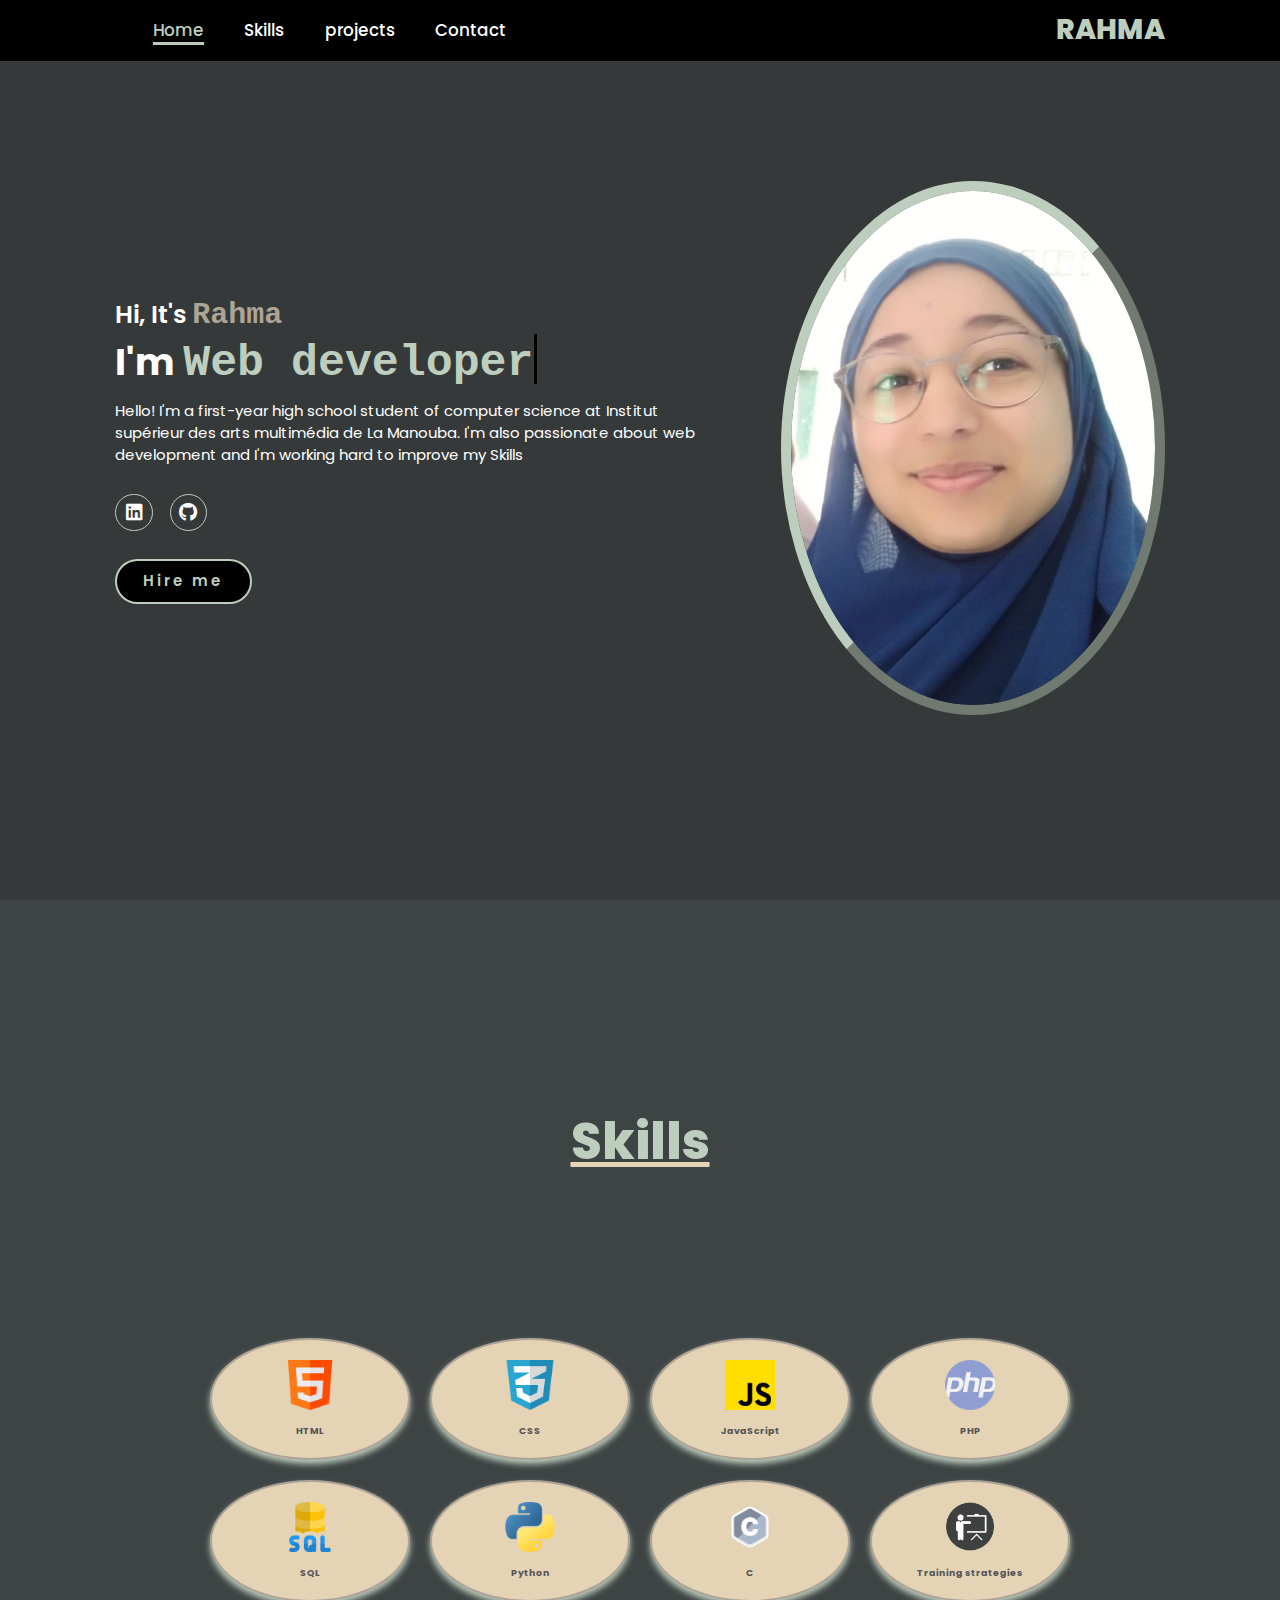
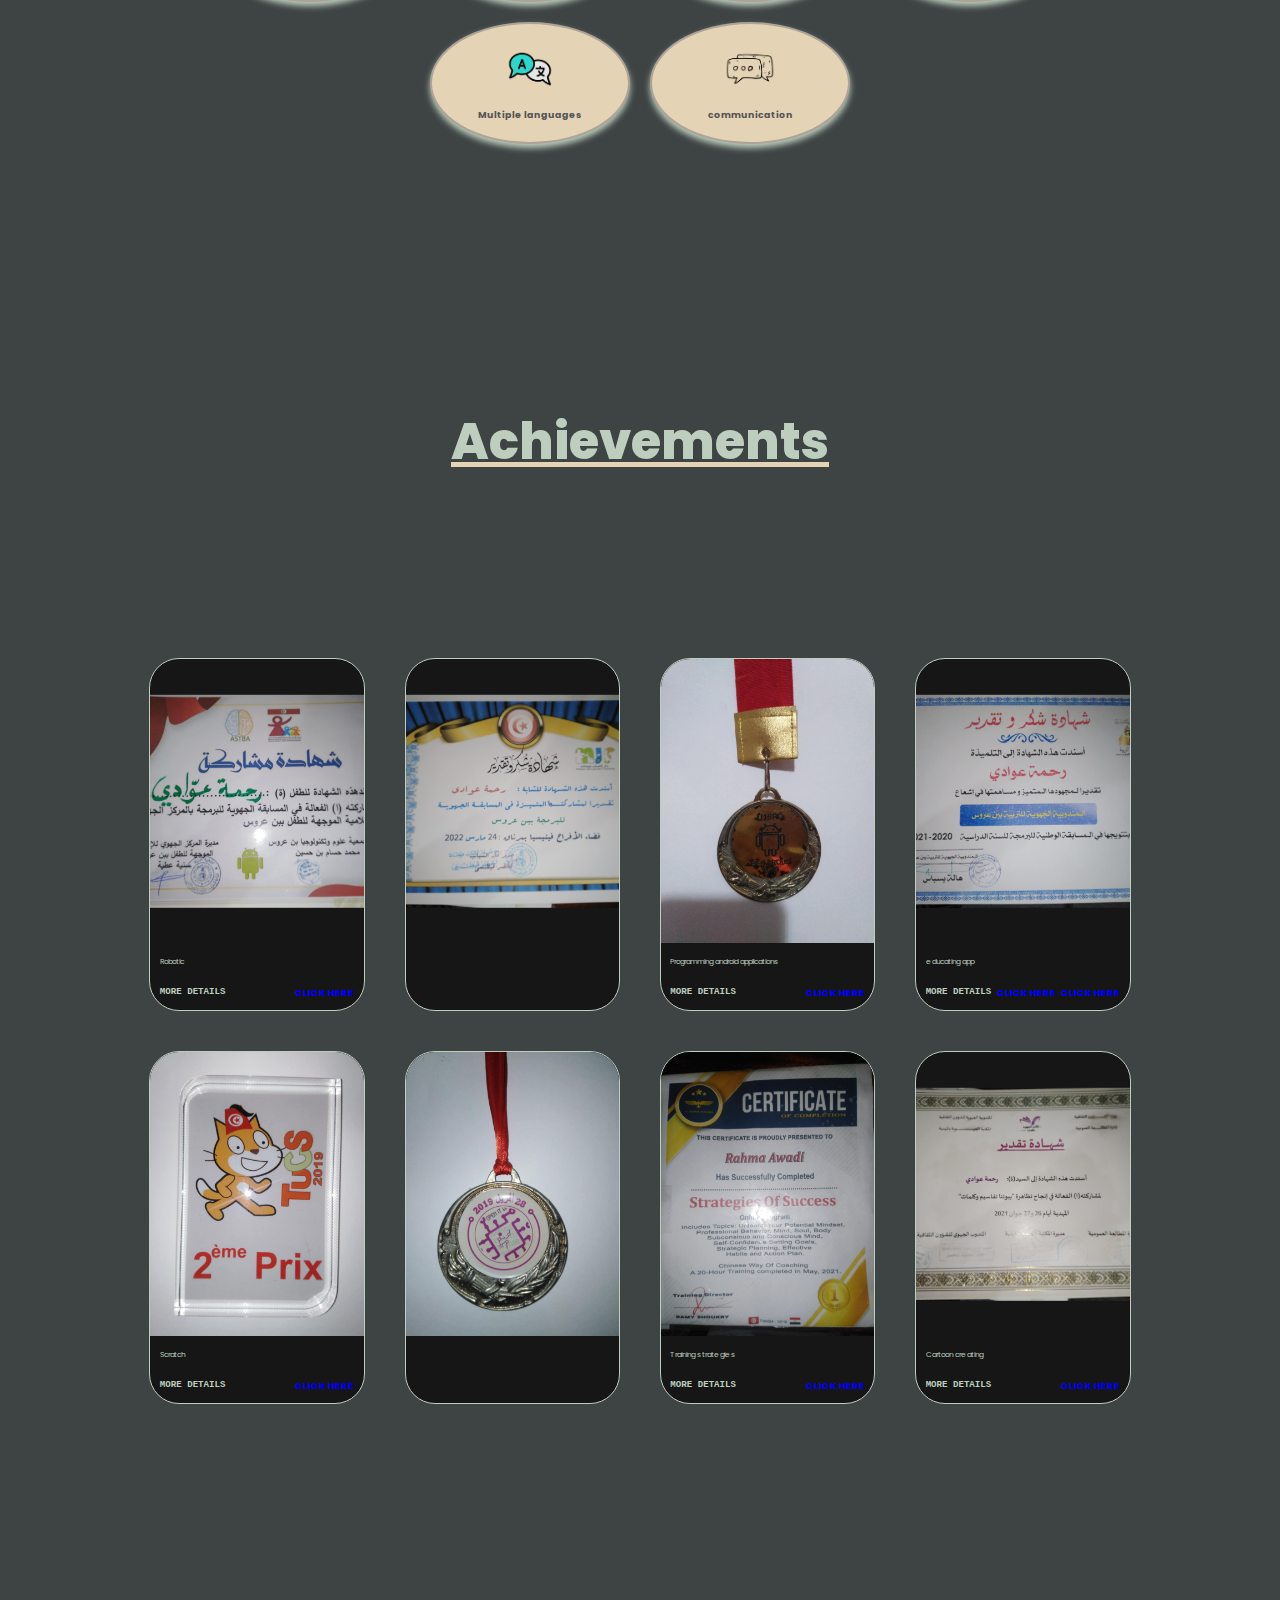
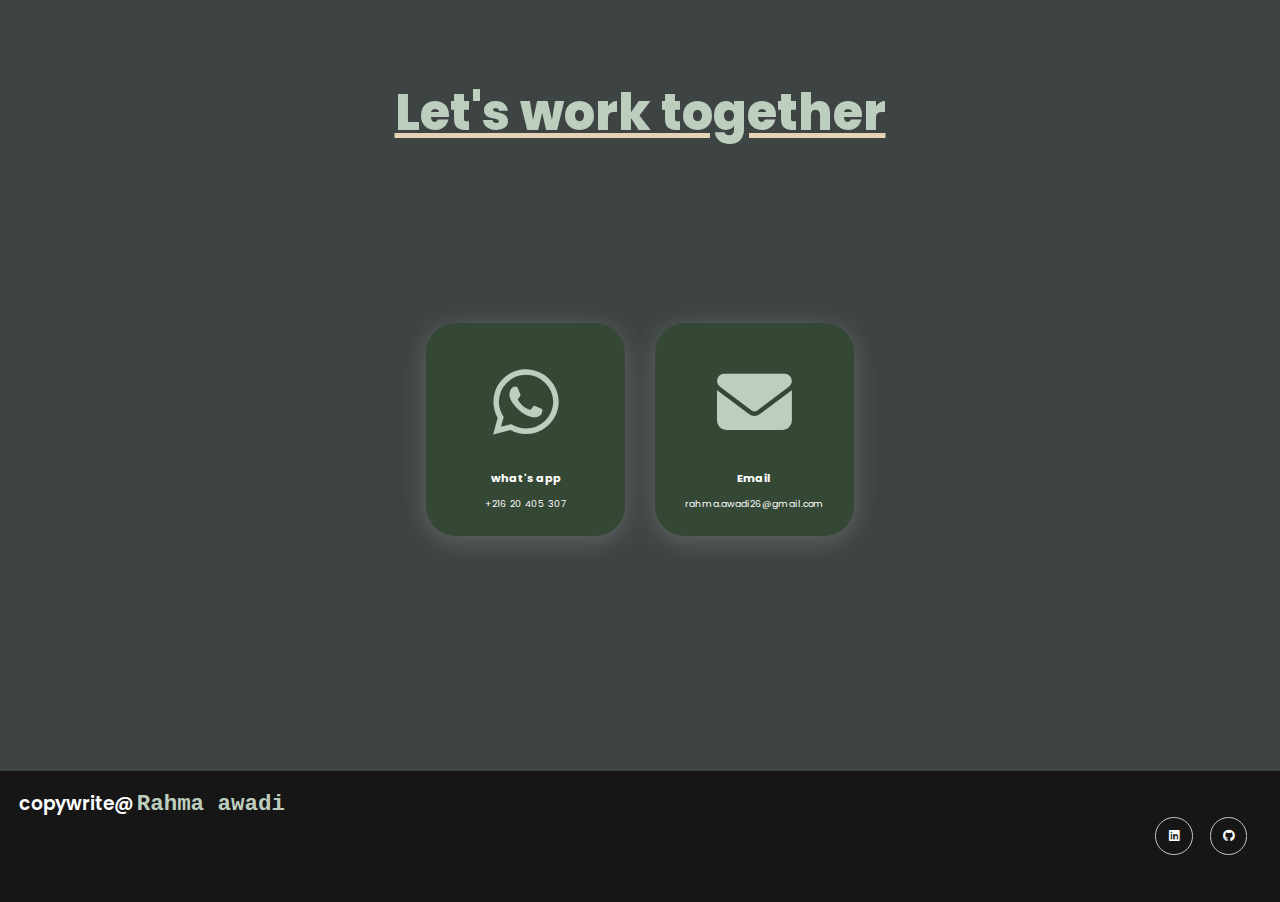
<file: index.html>
<!DOCTYPE html>
<html lang="en">

<head>
    <meta charset="UTF-8">
    <meta name="viewport" content="width=device-width, initial-scale=1.0">
    <link rel="stylesheet" href="https://cdnjs.cloudflare.com/ajax/libs/font-awesome/6.5.2/css/all.min.css">
    <link rel="stylesheet" href="style.css">
    <title>Rahma's Portfolio</title>
</head>

<body>
    <header>
        <nav>
            <a href="#home" class="active">Home</a>
            <a href="#services">Skills</a>
            <a href="#project">projects</a>
            <a href="#contact">Contact</a>
        </nav>
        <a href="#" class="logo"> Rahma </a>
    </header>
    <section class="home" id="home">
        <div class="home-content">
            <h1>Hi, It's <span id="r">Rahma</span></h1>
            <h3 class="typing-text"> I'm <span></span></h3>
            <p>Hello! I'm a first-year high school student of computer science at Institut supérieur des arts multimédia
                de La Manouba. I'm also passionate about web development and I'm working hard to improve my Skills</p>
            <div class="social-icons">
                <a href="https://www.linkedin.com/in/rahma-awadi-a34b801a5/"><i class="fa-brands fa-linkedin"></i></a>
                <a href="https://github.com/Rahma-awadi"><i class="fa-brands fa-github"></i></a>
            </div>
            <a href="#contact" class="btn">Hire me</a>

        </div>
        <div class="home-img">
            <img src="me2.jpg" alt="">
        </div>
    </section>

    <!--my skills-->
    <section class="cards" id="services">
        <h2 class="title">Skills</h2>
        <div class="skills-container">
            <div class="skill">
                <img src="html.png" alt="HTML Icon" />
                <p>HTML</p>
            </div>
            <div class="skill">
                <img src="text.png" alt="CSS Icon" />
                <p>CSS</p>
            </div>
            <div class="skill">
                <img src="js.png" alt="JavaScript Icon" />
                <p>JavaScript</p>
            </div>
            <div class="skill">
                <img src="php.png" alt="PHP Icon" />
                <p>PHP</p>
            </div>
            <div class="skill">
                <img src="sql-server.png" alt="SQL Icon" />
                <p>SQL</p>
            </div>
            <div class="skill">
                <img src="python.png" alt="Python Icon" />
                <p>Python</p>
            </div>
            <div class="skill">
                <img src="c.png" alt="C Icon" />
                <p>C</p>
            </div>
            <div class="skill">
                <img src="tr.png" alt="training Icon" />
                <p>Training strategies </p>
            </div>
            <div class="skill">
                <img src="lg.png" alt="language Icon" />
                <p>Multiple languages</p>
            </div>
            <div class="skill">
                <img src="msg.png" alt="communication Icon" />
                <p>communication</p>
            </div>
        </div>

    </section>

    <section class="project" id="project">
        <h2 class="title">Achievements</h2>
        <div class="content">
            <div class="project-card">
                <div class="project-img">
                    <img src="p1.jpg" alt="" class="img">
                </div>
                <div class="project-info">
                    <p class="project-category">Robotic</p>
                    <strong class="project-title">
                        <span>More details</span>
                        <a href="https://www.facebook.com/hocem.hamhama.1/posts/pfbid0kEPkF14DJCkeW62rm7o734htw2Fwm1mZ71iRyqoDRU8drSTu8dbczUAwBDjeZL2yl?rdid=4WaoWEqJwjmlJaBo"
                            class="more-details">Click here</a>

                    </strong>

                </div>

            </div>
            <div class="project-card">
                <div class="project-img">
                    <img src="p2.jpg" .jpg" alt="" class="img">
                </div>


            </div>
            <div class="project-card">
                <div class="project-img">
                    <img src="p3.jpg" alt="">
                </div>
                <div class="project-info">
                    <p class="project-category">Programming android applications</p>
                    <strong class="project-title">
                        <span>More details</span>
                        <a href="https://www.facebook.com/hocem.hamhama.1/posts/pfbid02L39j7hZsFCwZaC9gXc3g5bcNXnzLme9V2SE4t5KLd1BG2zvAgj5xBzqGsKjZ35rhl?rdid=62bD4OxxOnC0243P"
                            class="more-details">Click here</a>
                    </strong>

                </div>

            </div>
            <div class="project-card">
                <div class="project-img">
                    <img src="p4.jpg" alt="" class="img">
                </div>
                <div class="project-info">
                    <p class="project-category">educating app</p>
                    <strong class="project-title">
                        <span>More details</span>
                        <a href="https://www.facebook.com/share/p/174oenxW51/" class="more-details">Click here</a>
                        <a href="https://drive.google.com/file/d/1Ueie6kDO3p_1Fb_j3MiCAjZrIGMV6Pf6/view?usp=sharing"
                            class="more-details">Click here</a>

                    </strong>

                </div>

            </div>
            <div class="project-card">
                <div class="project-img">
                    <img src="p5.jpg" .jpg" alt="">
                </div>
                <div class="project-info">
                    <p class="project-category">Scratch</p>
                    <strong class="project-title">
                        <span>More details</span>
                        <a href="https://www.facebook.com/groups/1672655909698413/?multi_permalinks=2064151867215480&ref=share"
                            class="more-details">Click here</a>

                    </strong>

                </div>

            </div>
            <div class="project-card">
                <div class="project-img">
                    <img src="p6.jpg" alt="">
                </div>

            </div>

            <div class="project-card">
                <div class="project-img">
                    <img src="p8.jpg" .jpg" alt="">
                </div>
                <div class="project-info">
                    <p class="project-category">Training strategies</p>
                    <strong class="project-title">
                        <span>More details</span>
                        <a href="https://drive.google.com/file/d/18JqIpP3sP2xIoBmc0-RGLhtuaTwMv1U8/view?usp=sharing"
                            class="more-details">Click here</a>

                    </strong>

                </div>

            </div>
            <div class="project-card">
                <div class="project-img">
                    <img src="p9.jpg" alt="" class="img">
                </div>
                <div class="project-info">
                    <p class="project-category">Cartoon creating</p>
                    <strong class="project-title">
                        <span>More details</span>
                        <a href="https://drive.google.com/file/d/1zU1wvxZ3JQogWrsAVN9oNbdVcPXseCL5/view?usp=sharing"
                            class="more-details">Click here</a>
                    </strong>

                </div>

            </div>
        </div>


    </section>


    <section class="card-contact" id="contact">
        <h2 class="title">Let's work together</h2>
        <div class="content">
            <div class="card">
                <div class="icon">
                    <i class="fa-brands fa-whatsapp"></i>
                </div>
                <div class="info">
                    <h3>what's app</h3>
                    <p>+216 20 405 307</p>
                </div>
            </div>

            <div class="card">
                <div class="icon">
                    <i class="fa-solid fa-envelope"></i>
                </div>
                <div class="info">
                    <h3>Email</h3>
                    <p>rahma.awadi26@gmail.com </p>
                </div>
            </div>
        </div>


    </section>



    <footer class="footer">
        <p class="footer-title">copywrite@ <span>Rahma awadi</span></p>
        <div class="social-icons">
            <a href="https://www.linkedin.com/in/rahma-awadi-a34b801a5/"><i class="fa-brands fa-linkedin"></i></a>
            <a href="https://github.com/Rahma-awadi"><i class="fa-brands fa-github"></i></a>
        </div>
    </footer>
</body>

</html>
</file>
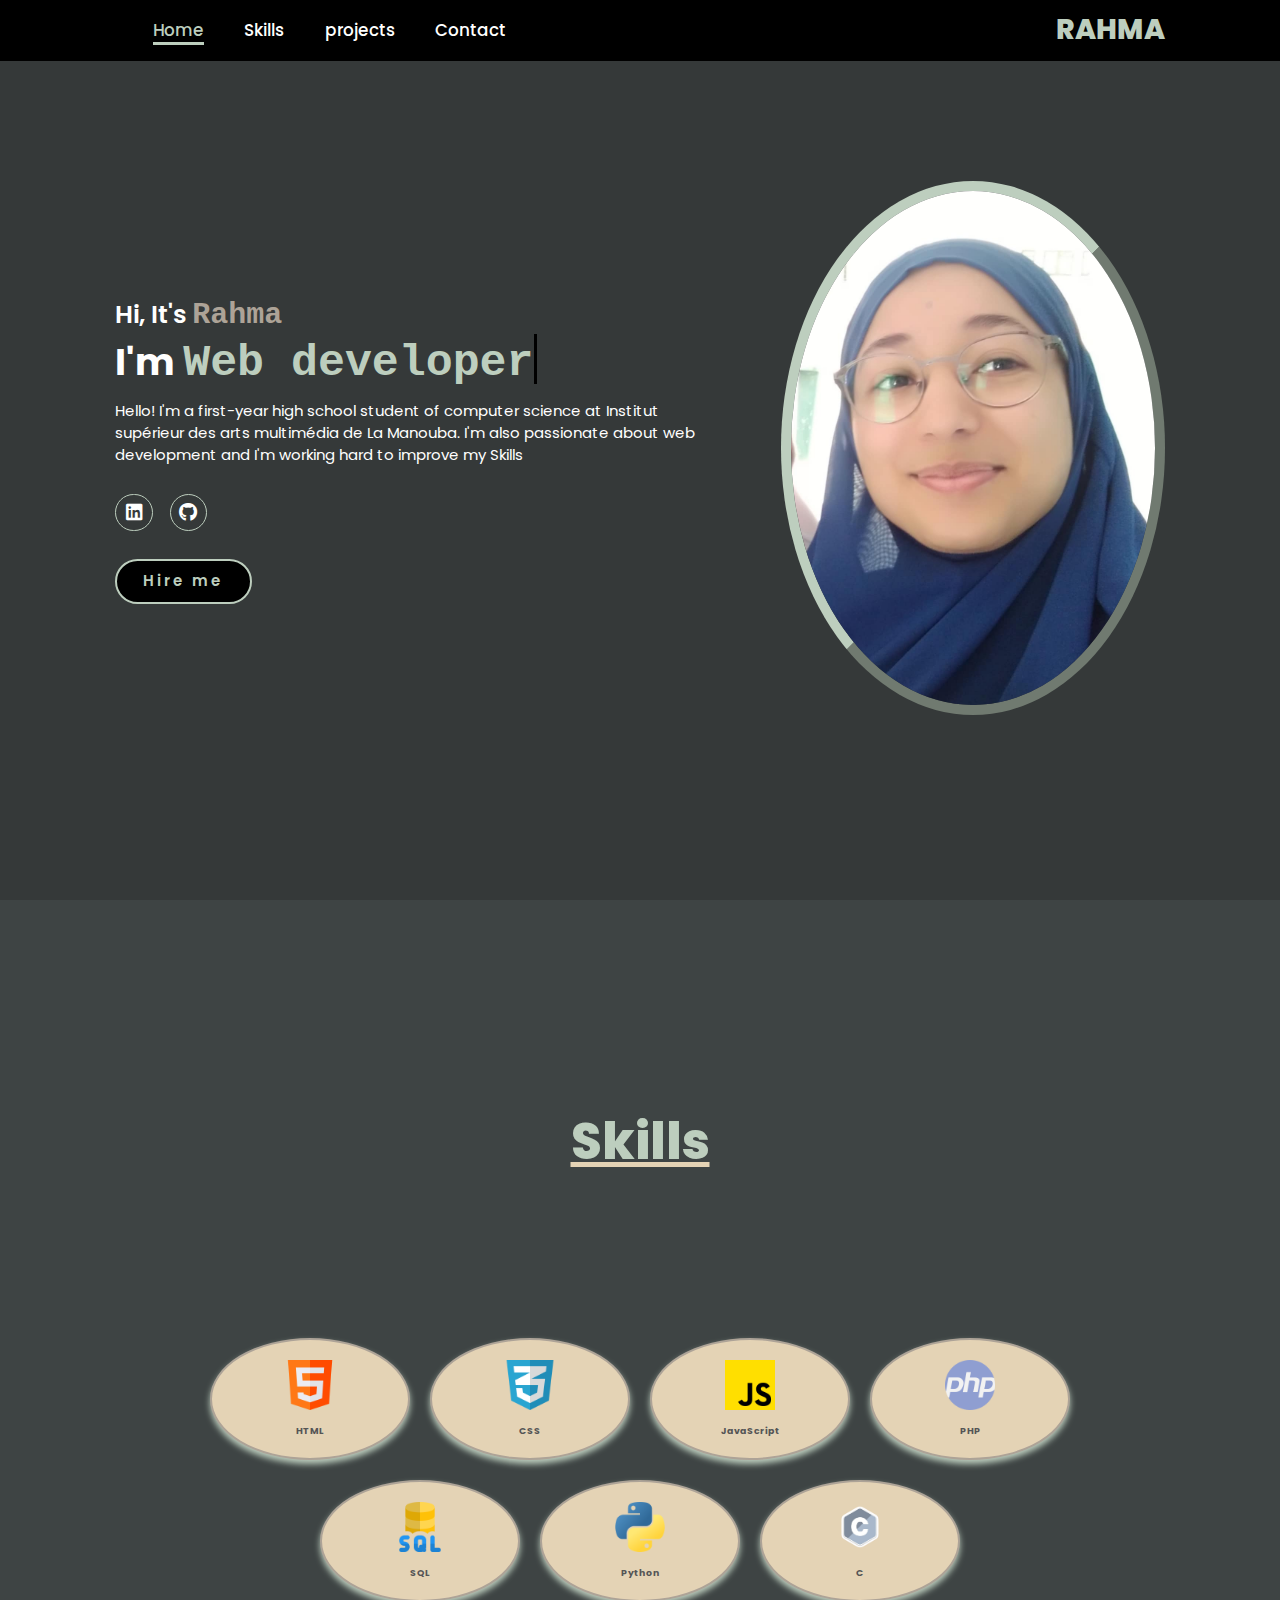
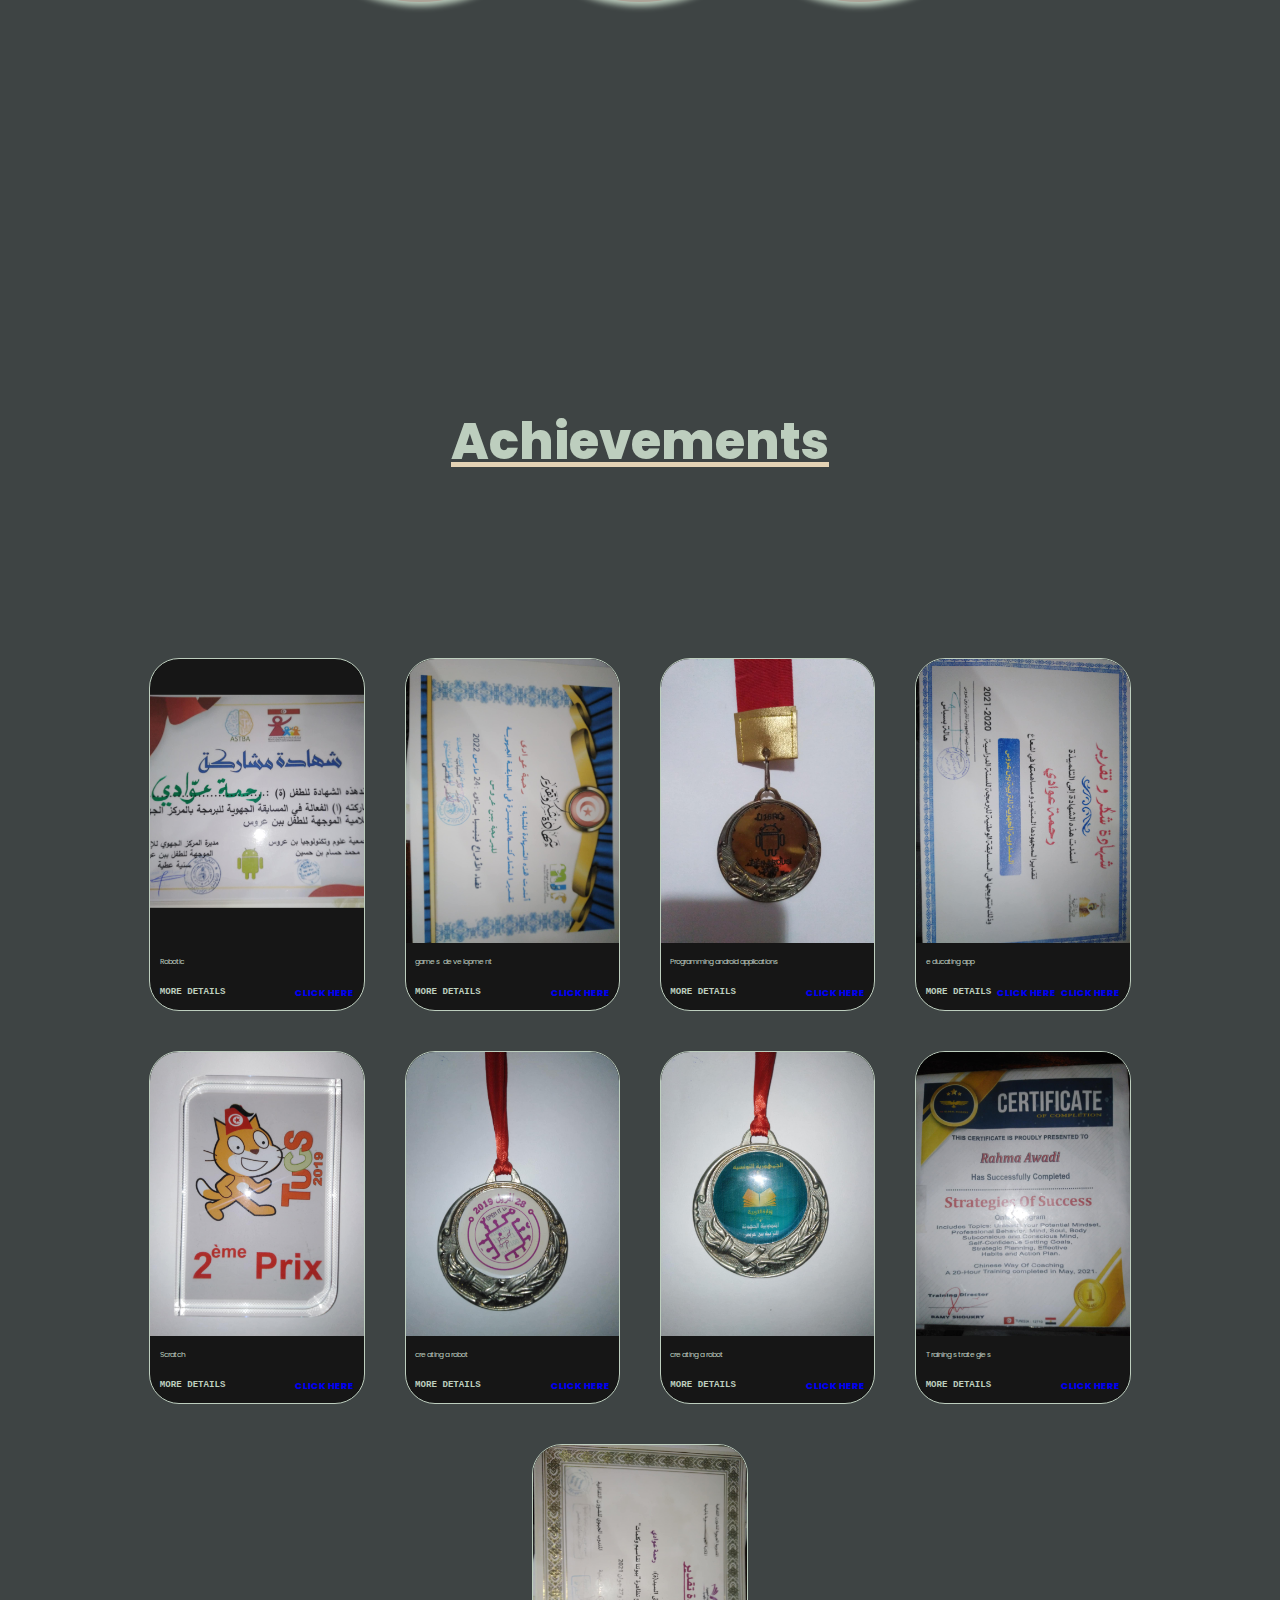
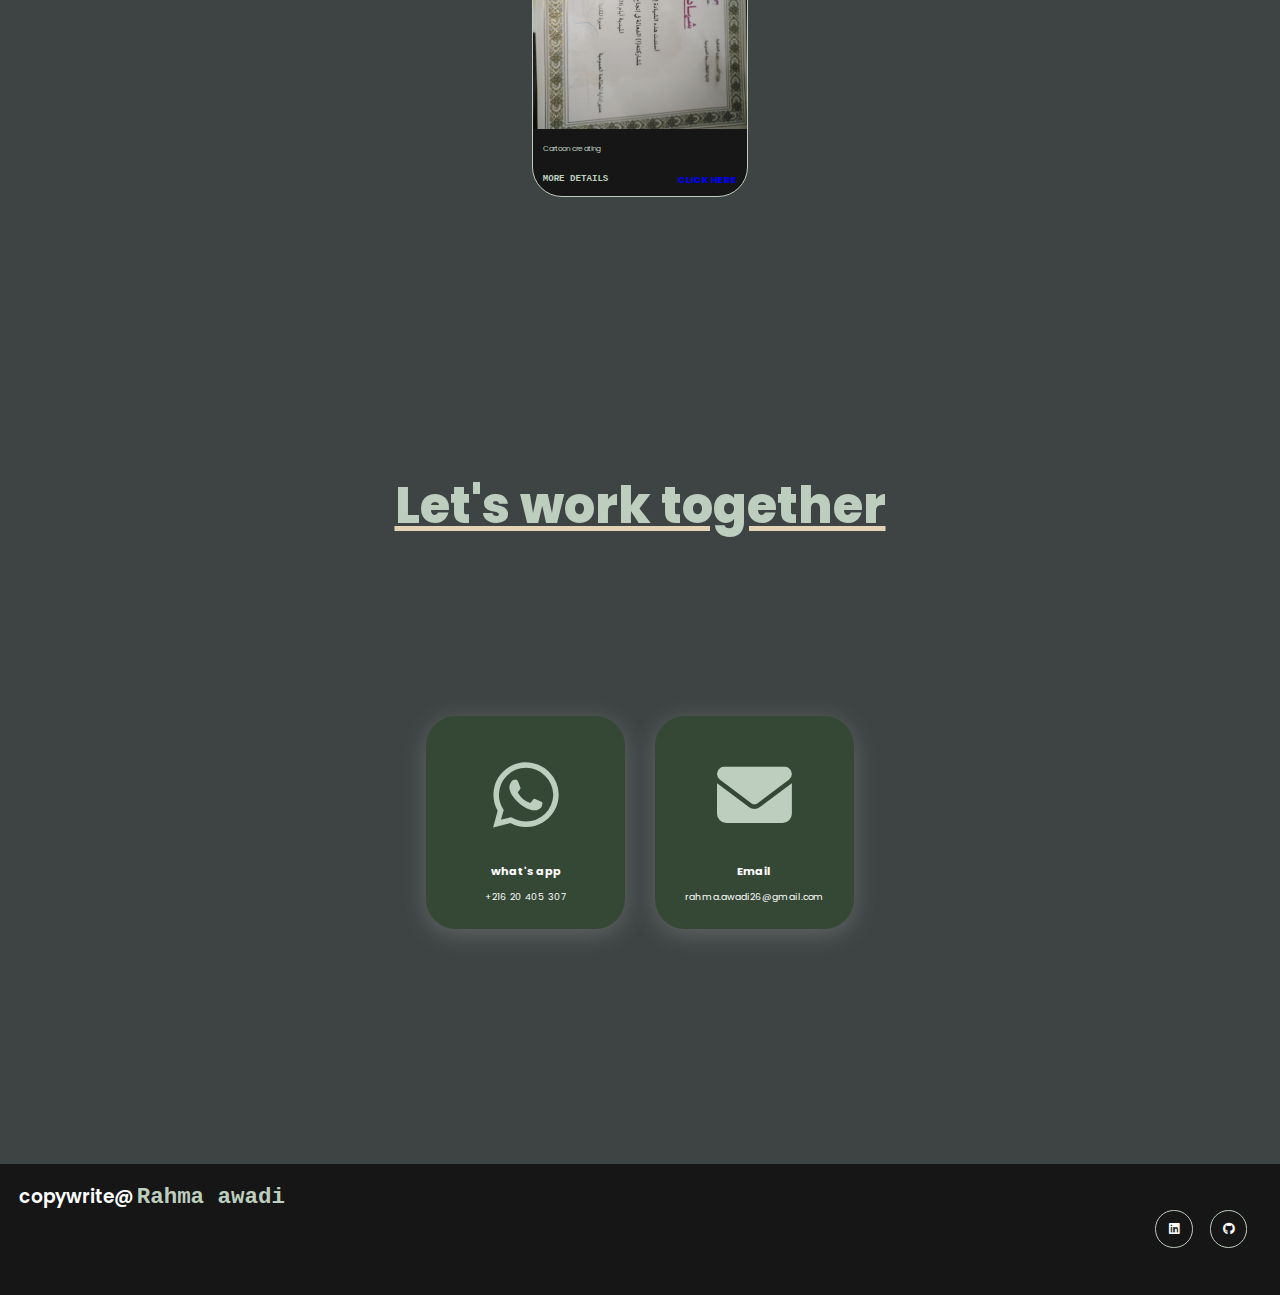
<file: portfolio.html>
<!DOCTYPE html>
<html lang="en">

<head>
    <meta charset="UTF-8">
    <meta name="viewport" content="width=device-width, initial-scale=1.0">
    <link rel="stylesheet" href="https://cdnjs.cloudflare.com/ajax/libs/font-awesome/6.5.2/css/all.min.css">
    <link rel="stylesheet" href="style.css">
    <title>Rahma's Portfolio</title>
</head>

<body>
    <header>
        <nav>
            <a href="#home" class="active">Home</a>
            <a href="#services">Skills</a>
            <a href="#project">projects</a>
            <a href="#contact">Contact</a>
        </nav>
        <a href="#" class="logo"> Rahma </a>
    </header>
    <section class="home" id="home">
        <div class="home-content">
            <h1>Hi, It's <span id="r">Rahma</span></h1>
            <h3 class="typing-text"> I'm <span></span></h3>
            <p>Hello! I'm a first-year high school student of computer science at Institut supérieur des arts multimédia
                de La Manouba. I'm also passionate about web development and I'm working hard to improve my Skills</p>
            <div class="social-icons">
                <a href="https://www.linkedin.com/in/rahma-awadi-a34b801a5/"><i class="fa-brands fa-linkedin"></i></a>
                <a href="https://github.com/Rahma-awadi"><i class="fa-brands fa-github"></i></a>
            </div>
            <a href="#contact" class="btn">Hire me</a>

        </div>
        <div class="home-img">
            <img src="me2.jpg" alt="">
        </div>
    </section>


    <section class="cards" id="services">
        <h2 class="title">Skills</h2>
        <div class="skills-container">
            <div class="skill">
                <img src="html.png" alt="HTML Icon" />
                <p>HTML</p>
            </div>
            <div class="skill">
                <img src="text.png" alt="CSS Icon" />
                <p>CSS</p>
            </div>
            <div class="skill">
                <img src="js.png" alt="JavaScript Icon" />
                <p>JavaScript</p>
            </div>
            <div class="skill">
                <img src="php.png" alt="PHP Icon" />
                <p>PHP</p>
            </div>
            <div class="skill">
                <img src="sql-server.png" alt="SQL Icon" />
                <p>SQL</p>
            </div>
            <div class="skill">
                <img src="python.png" alt="Python Icon" />
                <p>Python</p>
            </div>
            <div class="skill">
                <img src="c.png" alt="C Icon" />
                <p>C</p>
            </div>
        </div>

    </section>

    <section class="project" id="project">
        <h2 class="title">Achievements</h2>
        <div class="content">
            <div class="project-card">
                <div class="project-img">
                    <img src="p1.jpg" alt="" class="img">
                </div>
                <div class="project-info">
                    <p class="project-category">Robotic</p>
                    <strong class="project-title">
                        <span>More details</span>
                        <a href="https://docs.google.com/document/d/1Ws_dIKepd4X6M27grP37uDq0hT2IZDxlOk76lA9Y4BM/edit?usp=sharing"
                            class="more-details">Click here</a>

                    </strong>

                </div>

            </div>
            <div class="project-card">
                <div class="project-img">
                    <img src="p2.jpg" .jpg" alt="">
                </div>
                <div class="project-info">
                    <p class="project-category">games development</p>
                    <strong class="project-title">
                        <span>More details</span>
                        <a href="https://djo123456.github.io/books-note/" class="more-details">Click here</a>

                    </strong>

                </div>

            </div>
            <div class="project-card">
                <div class="project-img">
                    <img src="p3.jpg" alt="">
                </div>
                <div class="project-info">
                    <p class="project-category">Programming android applications</p>
                    <strong class="project-title">
                        <span>More details</span>
                        <a href="https://djo123456.github.io/To-Do-list/" class="more-details">Click here</a>
                    </strong>

                </div>

            </div>
            <div class="project-card">
                <div class="project-img">
                    <img src="p4.jpg" alt="">
                </div>
                <div class="project-info">
                    <p class="project-category">educating app</p>
                    <strong class="project-title">
                        <span>More details</span>
                        <a href="https://www.facebook.com/share/p/174oenxW51/" class="more-details">Click here</a>
                        <a href="https://drive.google.com/file/d/1Ueie6kDO3p_1Fb_j3MiCAjZrIGMV6Pf6/view?usp=drive_link"
                            class="more-details">Click here</a>

                    </strong>

                </div>

            </div>
            <div class="project-card">
                <div class="project-img">
                    <img src="p5.jpg" .jpg" alt="">
                </div>
                <div class="project-info">
                    <p class="project-category">Scratch</p>
                    <strong class="project-title">
                        <span>More details</span>
                        <a href="https://djo123456.github.io/books-note/" class="more-details">Click here</a>

                    </strong>

                </div>

            </div>
            <div class="project-card">
                <div class="project-img">
                    <img src="p6.jpg" alt="">
                </div>
                <div class="project-info">
                    <p class="project-category">creating a robot</p>
                    <strong class="project-title">
                        <span>More details</span>
                        <a href="https://djo123456.github.io/To-Do-list/" class="more-details">Click here</a>
                    </strong>

                </div>

            </div>
            <div class="project-card">
                <div class="project-img">
                    <img src="p7.jpg" alt="">
                </div>
                <div class="project-info">
                    <p class="project-category">creating a robot</p>
                    <strong class="project-title">
                        <span>More details</span>
                        <a href="https://docs.google.com/document/d/1Ws_dIKepd4X6M27grP37uDq0hT2IZDxlOk76lA9Y4BM/edit?usp=sharing"
                            class="more-details">Click here</a>

                    </strong>

                </div>

            </div>
            <div class="project-card">
                <div class="project-img">
                    <img src="p8.jpg" .jpg" alt="">
                </div>
                <div class="project-info">
                    <p class="project-category">Training strategies</p>
                    <strong class="project-title">
                        <span>More details</span>
                        <a href="https://drive.google.com/file/d/18JqIpP3sP2xIoBmc0-RGLhtuaTwMv1U8/view?usp=drive_link"
                            class="more-details">Click here</a>

                    </strong>

                </div>

            </div>
            <div class="project-card">
                <div class="project-img">
                    <img src="p9.jpg" alt="">
                </div>
                <div class="project-info">
                    <p class="project-category">Cartoon creating</p>
                    <strong class="project-title">
                        <span>More details</span>
                        <a href="https://drive.google.com/file/d/1zU1wvxZ3JQogWrsAVN9oNbdVcPXseCL5/view?usp=drive_link"
                            class="more-details">Click here</a>
                    </strong>

                </div>

            </div>
        </div>


    </section>


    <section class="card-contact" id="contact">
        <h2 class="title">Let's work together</h2>
        <div class="content">
            <div class="card">
                <div class="icon">
                    <i class="fa-brands fa-whatsapp"></i>
                </div>
                <div class="info">
                    <h3>what's app</h3>
                    <p>+216 20 405 307</p>
                </div>
            </div>

            <div class="card">
                <div class="icon">
                    <i class="fa-solid fa-envelope"></i>
                </div>
                <div class="info">
                    <h3>Email</h3>
                    <p>rahma.awadi26@gmail.com </p>
                </div>
            </div>
        </div>


    </section>



    <footer class="footer">
        <p class="footer-title">copywrite@ <span>Rahma awadi</span></p>
        <div class="social-icons">
            <a href="https://www.linkedin.com/in/rahma-awadi-a34b801a5/"><i class="fa-brands fa-linkedin"></i></a>
            <a href="https://github.com/Rahma-awadi"><i class="fa-brands fa-github"></i></a>
        </div>
    </footer>
</body>

</html>
</file>
<file: style.css>
@import url('https://fonts.googleapis.com/css2?family=Poppins:wght@100;200;300;400;500;600&display=swap');

* {
    margin: 0;
    padding: 0;
    box-sizing: border-box;
    text-decoration: none;
    border: none;
    outline: none;
    font-family: 'poppins', 'sans-serif';
    scroll-behavior: smooth;
}

#r {
    color: #ada397;
}

h1 {
    font-size: 25px;
    font-weight: 600;
    min-width: 280px;
}

html {
    font-size: 58.5%;
}

body {
    width: 100%;
    height: 100vh;
    overflow-x: hidden;
    background-color: #3e4444;
    color: white;
}

header {
    margin-top: 0;
    position: fixed;
    top: 0;
    left: 0;
    width: 100%;
    padding: 1rem 9%;
    background-color: black;
    filter: drop-shadow(10px);
    display: flex;
    justify-content: space-between;
    align-items: center;
    z-index: 999;
    -webkit-filter: drop-shadow(10px);
}

.logo {
    text-decoration: none;
    text-transform: uppercase;
    font-size: 3rem;
    color: #bdcebe;
    font-weight: 800;
    cursor: pointer;
    transition: 0.5s ease;
}

.logo:hover {
    transform: scale(1.1);
}

nav a {
    font-size: 1.8rem;
    color: white;
    margin-left: 4rem;
    font-weight: 500;
    transition: 0.3s ease;
    border-bottom: 3px solid transparent;
}

nav a:hover,
nav a.active {
    color: #bdcebe;
    border-bottom: 3px solid #bdcebe;
}

@media(max-width:995px) {
    nav {
        position: absolute;
        display: none;
        top: 0;
        right: 0;
        width: 40%;
        border-left: 3px solid black;
        border-bottom: 3px solid black;
        border-bottom-left-radius: 2rem;
        padding: 1rem solid;
        background-color: #161616;
        border-top: 0.1rem solid rgba(0, 0, 0, 0.1);
    }

    nav.active {
        display: block;
    }

    nav a {
        display: block;
        font-size: 2rem;
        margin: 3rem 0;
    }

    nav a:hover,
    nav a.active {
        padding: 1rem;
        border-radius: 0.5rem;
        border-bottom: 0.5rem solid #bdcebe;


    }
}

section {
    min-height: 100vh;
    padding: 5rem 9% 5rem;
}

.home {
    display: flex;
    justify-content: center;
    align-items: center;
    gap: 8rem;
    background-color: #353939;

}

.home.home-content h1 {
    font-size: 6rem;
    font-weight: 700;
    line-height: 1.3;
}

span {
    color: #bdcebe;
    font-family: Monospace;
    font-size: larger;
}

.home-content h3 {
    font-size: 4rem;
    margin-bottom: 1rem;
    font-weight: 700;
}

.home-content p {
    font-size: 1.6rem;
}

.home-image {
    border-radius: 50%;
}

.home-img img {
    position: relative;
    width: 30vw;
    border-radius: 50%;
    border-style: outset;
    border-style: outset;
    border: 10px outset;
    border-image: linear-gradient(to right, #bdcebe, #bdcebe) 1;
    border: 10px outset -webkit-linear-gradient(left, #bdcebe, #bdcebe);
    border: 10px outset -o-linear-gradient(right, #bdcebe, #bdcebe);
    border: 10px outset -moz-linear-gradient(right, #bdcebe, #bdcebe);
    border: 10px outset #bdcebe;
    box-shadow: 0 0 25px solid #bdcebe;
    cursor: pointer;
    transition: 0.2s linear;
}

.home-img img:hover {
    font-size: 1.8rem;
    font-weight: 500;
}

.social-icons a {
    display: inline-flex;
    justify-content: center;
    align-items: center;
    width: 4rem;
    height: 4rem;
    background-color: transparent;
    border: 0.2rem solid #bdcebe;
    font-size: 2rem;
    border-radius: 50%;
    margin: 3rem 1.5rem 3rem 0;
    transition: 0.3s ease;
    color: white;
}

.social-icons a:hover {
    color: #000000;
    transform: scale(1.3) translateY(-5px);
    background-color: #ada397;
    box-shadow: 0 0 20px #fefefe;
}

.btn {
    display: inline-block;
    padding: 1rem 2.8rem;
    background-color: black;
    border-radius: 4rem;
    font-size: 1.6rem;
    color: #bdcebe;
    letter-spacing: 0.3rem;
    font-weight: 600;
    border: 2px solid #bdcebe;
    transition: 0.7s ease;
    cursor: pointer;
}

.btn:hover {
    transform: scale(1.05);
    background-color: #ada397;
    color: black;
    box-shadow: 0 0 25px #bdcebe;

}

.typing-text {
    font-size: 34px;
    font-weight: 600;
    min-width: 280px;
}

.typing-text span {
    position: relative;
}

.typing-text span:before {
    content: "Web developer";
    color: #bdcebe;
    animation: words 20px infinite;
}

.typing-text span::after {
    content: "";
    background-color: black;
    position: absolute;
    width: calc(100%+8px);
    height: 100%;
    border-left: 3px solid black;
    right: -8;
    animation: cursor 0.6s infinite;
}

@keyframes cursor {
    to {
        border-left: 3px solid #bdcebe;

    }

}


@media(max-width:995px) {
    .home {
        gap: 4rem;

    }
}

@media(max-width:995px) {
    .home {
        flex-direction: column;
        margin: 5rem;
    }

    .home .home-content h3 {
        font-size: 2.5rem;
    }

    .home-content h1 {
        font-size: 5rem;
    }

    .home-img img {
        width: 70vw;
        margin-top: 4rem;
    }

}

.title {
    display: flex;
    justify-content: center;
    color: #bdcebe;
    font-size: 50px;
    font-weight: 800;
    margin-bottom: 30px;
    text-decoration: underline #e4d3b5;
    margin: 15%;
}





.content {
    display: flex;
    justify-content: center;
    flex-direction: row;
    flex-wrap: wrap;
}

.card {
    background-color: #354836;
    width: 21.25rem;
    padding: 30px;
    box-shadow: 0 5px 25px rgba(207, 204, 205, 0.25);
    border-radius: 30px;
    padding: 25px;
    margin: 15px;
    transition: 0.5s ease;
}

.card:hover {
    transform: scale(1.1);
}

.icon {
    color: #bdcebe;
    font-size: 8rem;
    text-align: center;
}

.info {
    text-align: center;
}

.info h3 {
    color: #bdcebe;
    font-size: 1.2rem;
    font-weight: 700;
    margin: 10px;
}

.project .content {
    margin-top: 30px;
}

.project-card {
    background-color: #161616;
    border: 1px solid #bdcebe;
    min-height: 25rem;
    width: 23rem;
    overflow: hidden;
    border-radius: 30px;
    margin: 20px;
    transition: 0.7s ease;


}

.img {
    transform: rotate(-90deg);

}

.project-card:hover {
    transform: scale(1.1);
}

.project-img img {
    width: 100%;
}

.project-card:hover .project-img {
    opacity: 0.9;
}

.project-info {
    padding: 1rem;
}

.project-category {
    font-size: 0.8rem;
    color: #bdcebe;
}

.project-title {
    display: flex;
    justify-content: space-between;
    text-transform: uppercase;
    font-weight: 800;
    margin-top: 18px;
}

.more_details {
    text-decoration: none;
    color: #bdcebe;
}

.contact .icon {
    font-size: 4.5rem;
}

.content .info h3 {
    color: white;
}

.footer {
    background-color: #161616;
    color: white;
    padding: 2rem;
    display: flex;
    justify-content: space-between;
}

.footer-title {
    font-size: 2rem;
    font-weight: 600;
}

.footer-title span {
    color: #bdcebe;
}

.footer .social-icons a {
    font-size: 1.3rem;

}

@media(max-width:995px) {
    section {
        padding: 80px 20px;
    }

    .content {
        flex-direction: column;
        align-items: center;
    }


}

@media (max-width:641px) {
    body {
        font-size: 12px;
    }

    .home-content h2 {
        font-size: 0.8rem;
    }

    .home-content h3 {
        font-size: 1.4rem;
    }

}

@media (max-width:300px) {
    body {
        font-size: 10px;
    }

}


.skills {
    background: #3e4444;
    padding: 50px 20px;
    text-align: center;
}

.skills h2 {
    font-size: 2.5rem;
    margin-bottom: 30px;
    color: #333;
}

.skills-container {
    display: flex;
    flex-wrap: wrap;
    justify-content: center;
    gap: 20px;
}

.skill {
    background: #e4d3b5;
    border-radius: 50%;
    padding: 20px;
    width: 200px;
    height: auto;
    text-align: center;
    border: 2px solid #ada397;
    box-shadow: 0px 4px 6px #bdcebe;
    transition: transform 0.3s, box-shadow 0.3s;
}

.skill img {
    width: 50px;
    height: 50px;
    margin-bottom: 10px;
}

.skill p {
    font-size: 1rem;
    font-weight: bold;
    color: #555;
}

.skill:hover {
    transform: translateY(-10px);
    box-shadow: 0px 8px 12px #bac6bb;
}

.hm {
    font-size: larger;
    color: #e0e8d8;
    margin-left: 45%;
}

.hm:hover {
    font-size: x-large;
    color: #e4d3b5;
    transform: scale(1.3) translateY(-5px);
    text-align: right;

}
</file>
